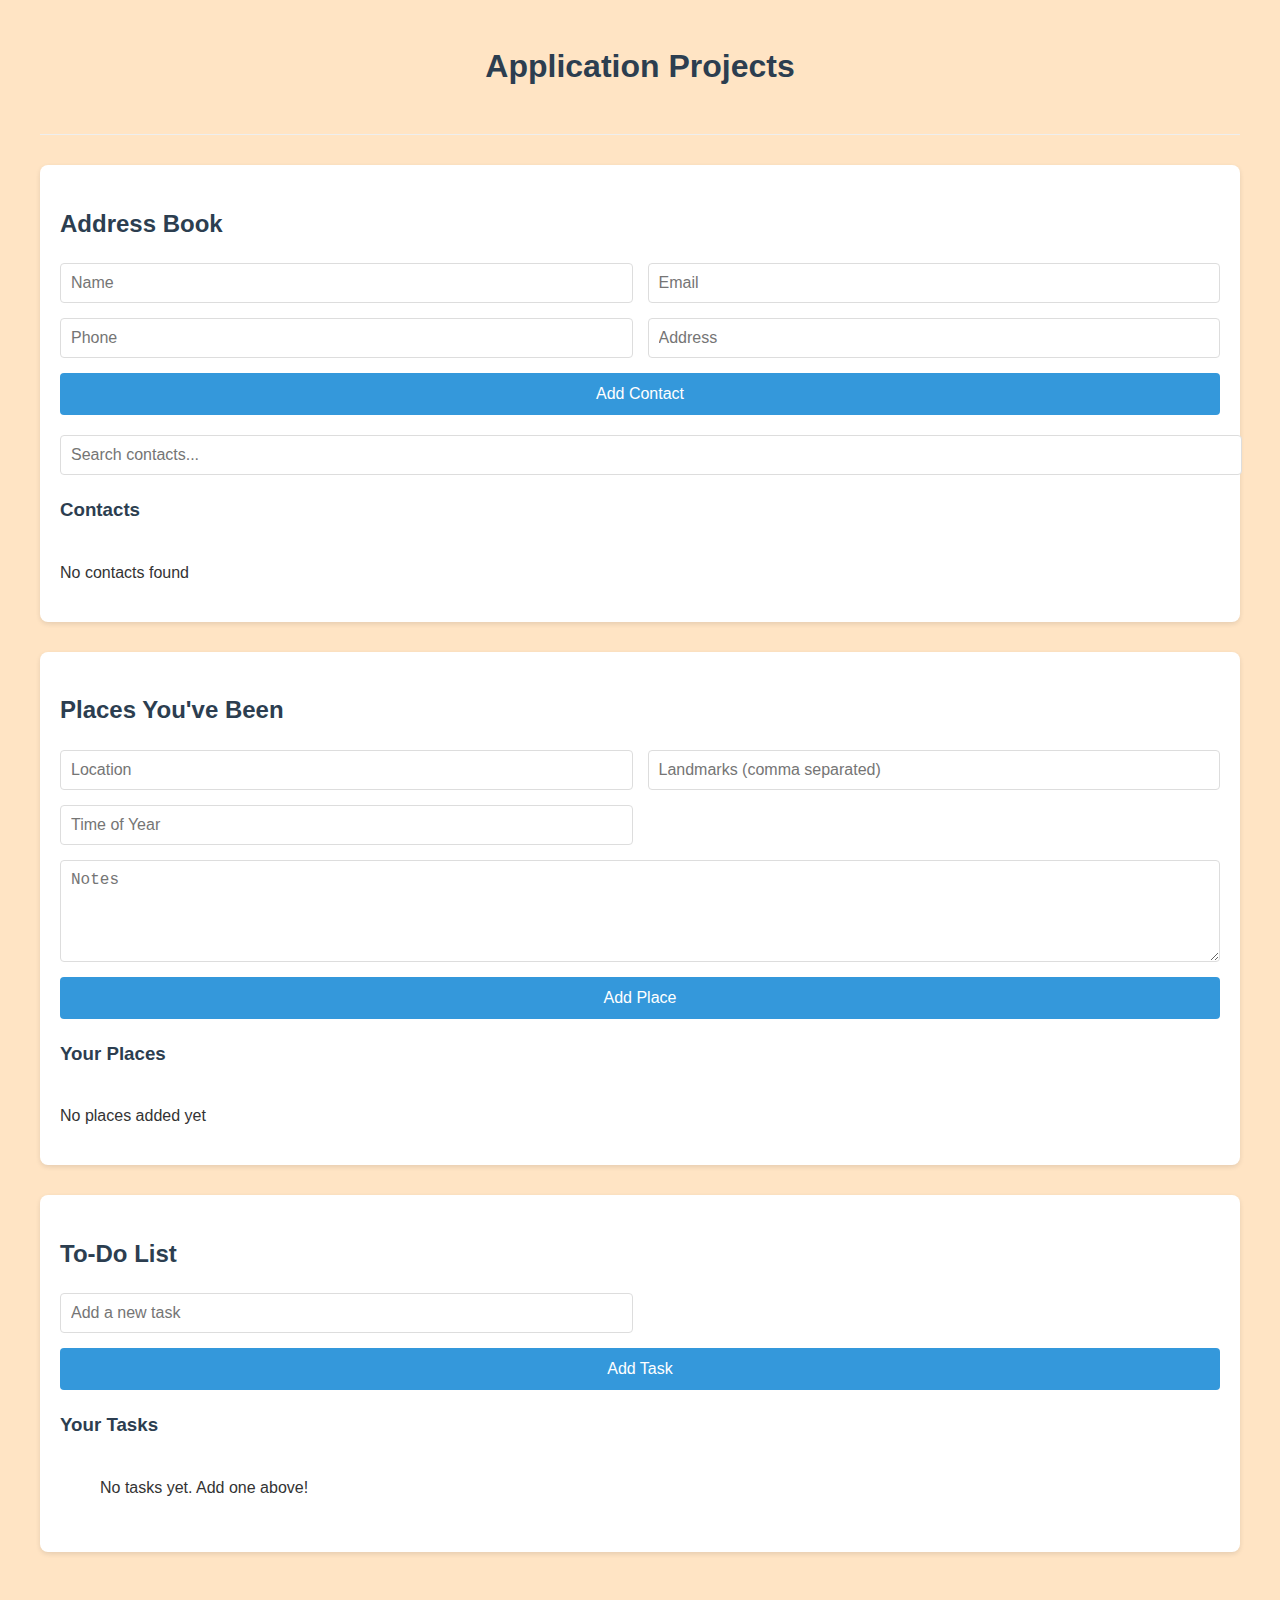
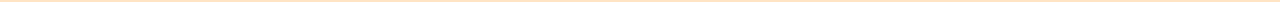
<file: index.html>
<!DOCTYPE html>
<html lang="en">
<head>
    <meta charset="UTF-8">
    <meta name="viewport" content="width=device-width, initial-scale=1.0">
    <title>Weekend Homework Projects</title>
    <link rel="stylesheet" href="index.css">
</head>
<body>
    <header>
        <h1>Application Projects</h1>
    </header>

    <main>
        <section id="address-book" class="app-section">
            <h2>Address Book</h2>
            <form id="contact-form" class="app-form">
                <input type="text" id="name" placeholder="Name" required>
                <input type="email" id="email" placeholder="Email" required>
                <input type="tel" id="phone" placeholder="Phone" required>
                <input type="text" id="address" placeholder="Address" required>
                <button type="submit">Add Contact</button>
            </form>
            
            <div class="search-container">
                <input type="text" id="contact-search" placeholder="Search contacts...">
            </div>
            
            <h3>Contacts</h3>
            <div id="contacts-list" class="items-container"></div>
        </section>
        <section id="places-tracker" class="app-section">
            <h2>Places You've Been</h2>
            <form id="place-form" class="app-form">
                <input type="text" id="location" placeholder="Location" required>
                <input type="text" id="landmarks" placeholder="Landmarks (comma separated)">
                <input type="text" id="time-of-year" placeholder="Time of Year">
                <textarea id="notes" placeholder="Notes"></textarea>
                <button type="submit">Add Place</button>
            </form>
            
            <h3>Your Places</h3>
            <div id="places-list" class="items-container"></div>
        </section>
        <section id="todo-list" class="app-section">
            <h2>To-Do List</h2>
            <form id="task-form" class="app-form">
                <input type="text" id="task-input" placeholder="Add a new task" required>
                <button type="submit">Add Task</button>
            </form>
            
            <h3>Your Tasks</h3>
            <ul id="tasks-container" class="items-container"></ul>
        </section>
    </main>

    <script src="addressBook.js"></script>
    <script src="placesTracker.js"></script>
    <script src="todoList.js"></script>
    <script src="app.js"></script>
</body>
</html>
</file>
<file: index.css>
body {
    font-family: 'Segoe UI', Tahoma, Geneva, Verdana, sans-serif;
    line-height: 1.6;
    color: #333;
    max-width: 1200px;
    margin: 0 auto;
    padding: 20px;
    background-color: bisque;
}

header {
    text-align: center;
    margin-bottom: 30px;
    padding-bottom: 20px;
    border-bottom: 1px solid #eee;
}

h1, h2, h3 {
    color: #2c3e50;
}

.app-section {
    background: white;
    padding: 20px;
    margin-bottom: 30px;
    border-radius: 8px;
    box-shadow: 0 2px 5px rgba(0,0,0,0.1);
}

.app-form {
    margin-bottom: 20px;
    display: grid;
    grid-template-columns: 1fr 1fr;
    gap: 15px;
}

.app-form input,
.app-form textarea {
    padding: 10px;
    border: 1px solid #ddd;
    border-radius: 4px;
    font-size: 16px;
}

.app-form textarea {
    grid-column: span 2;
    min-height: 80px;
    resize: vertical;
}

.app-form button {
    grid-column: span 2;
    background: #3498db;
    color: white;
    padding: 12px;
    border: none;
    border-radius: 4px;
    cursor: pointer;
    font-size: 16px;
    transition: background 0.3s;
}

.app-form button:hover {
    background: #2980b9;
}

.search-container {
    margin-bottom: 20px;
}

.search-container input {
    width: 100%;
    padding: 10px;
    border: 1px solid #ddd;
    border-radius: 4px;
    font-size: 16px;
}


.items-container {
    display: grid;
    gap: 15px;
}

.contact-card {
    padding: 15px;
    border: 1px solid #eee;
    border-radius: 5px;
    background: #fafafa;
    position: relative;
}

.contact-card h3 {
    margin-top: 0;
    color: #2c3e50;
}

.contact-actions {
    margin-top: 10px;
    display: flex;
    gap: 10px;
}

.contact-actions button {
    padding: 5px 10px;
    border: none;
    border-radius: 3px;
    cursor: pointer;
    font-size: 14px;
}

.favorite-btn {
    background: #f1c40f;
}

.favorite-btn:hover {
    background: #f39c12;
}

.delete-btn {
    background: #e74c3c;
    color: white;
}

.delete-btn:hover {
    background: #c0392b;
}

.favorite {
    border-left: 4px solid #f1c40f;
    background: #fffde7;
}

.place-card {
    padding: 15px;
    border: 1px solid #eee;
    border-radius: 5px;
    background: #fafafa;
}

.place-card h3 {
    margin-top: 0;
    color: #2c3e50;
}

.place-landmarks {
    font-style: italic;
    color: #7f8c8d;
}

.place-time {
    color: #3498db;
    font-weight: bold;
}

.task-item {
    display: flex;
    align-items: center;
    padding: 10px;
    background: white;
    border: 1px solid #eee;
    border-radius: 4px;
}

.task-item input[type="checkbox"] {
    margin-right: 10px;
}

.task-item.completed {
    text-decoration: line-through;
    color: #95a5a6;
    background: #f5f5f5;
}

.task-remove {
    margin-left: auto;
    background: #e74c3c;
    color: white;
    border: none;
    border-radius: 3px;
    padding: 3px 8px;
    cursor: pointer;
}
@media (max-width: 768px) {
    .app-form {
        grid-template-columns: 1fr;
    }
    
    .app-form textarea,
    .app-form button {
        grid-column: span 1;
    }
}
</file>
